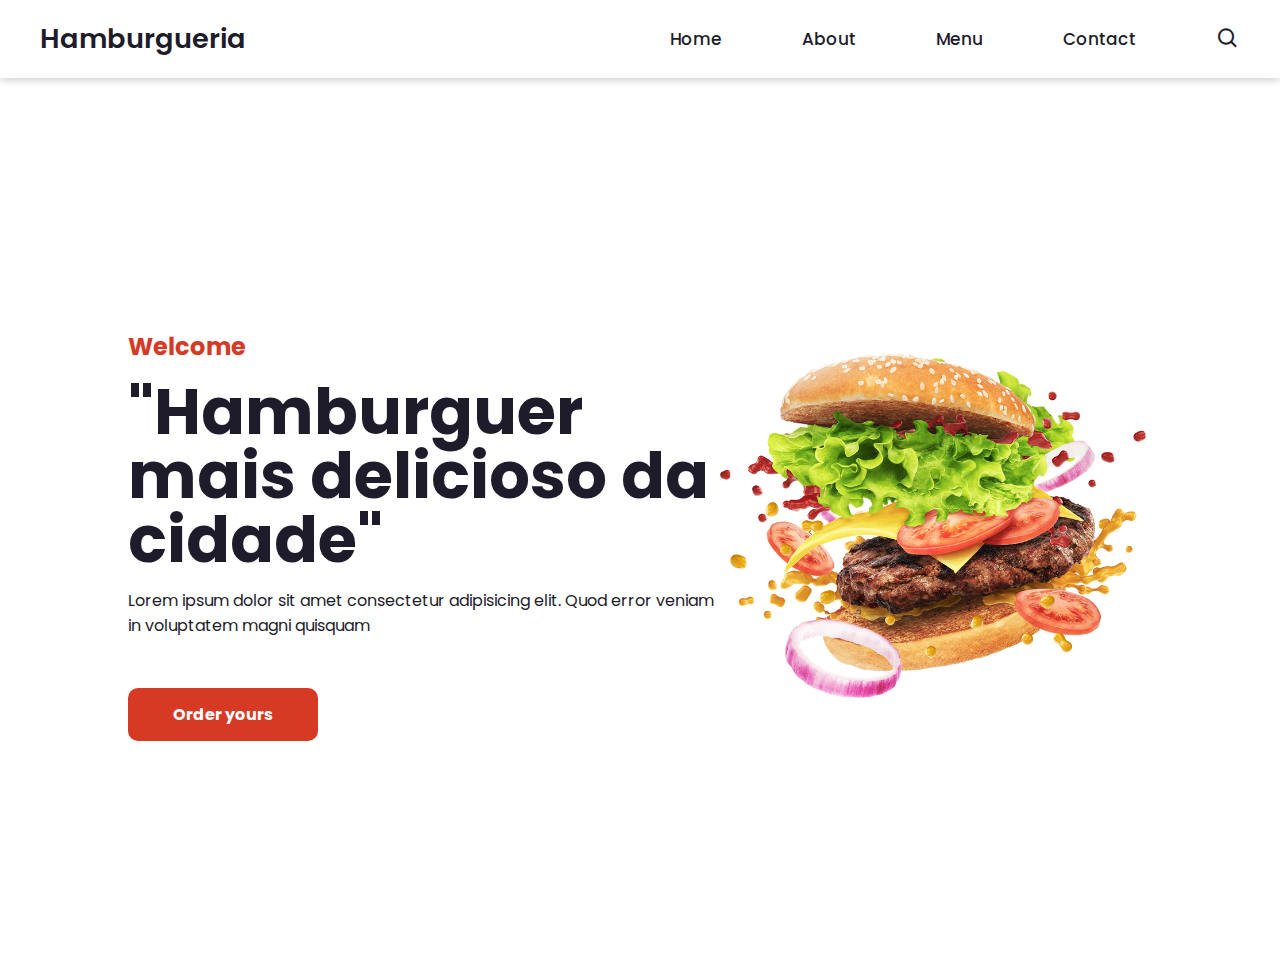
<file: index.html>
<!DOCTYPE html>
<html lang="Pt-br">
<head>
    <meta charset="UTF-8">
    <meta http-equiv="X-UA-Compatible" content="IE=edge">
    <meta name="viewport" content="width=device-width, initial-scale=1.0">
    <link href='https://unpkg.com/boxicons@2.1.2/css/boxicons.min.css' rel='stylesheet'>
    <link rel="stylesheet" href="style.css">
    <link rel="shortcut icon" href="imagens/favicon.jpg" type="image/x-icon">
    <title>webSite</title>
</head>
<body>
    <header>
        <nav class="navigation">
            <a href="#" class="logo"><span>Hamburgueria</span></a>
            <ul class="nav-menu">
                <li class="nav-item"><a href="index.html">Home</a></li>
                <li class="nav-item"><a href="home.html">About</a></li>
                <li class="nav-item"><a href="menu.html">Menu</a></li>
                <li class="nav-item"><a href="#">Contact</a></li>
                <i class='bx bx-search'></i>
            </ul>
            <div class="menu">
                <span class="bar"></span>
                <span class="bar"></span>
                <span class="bar"></span>
            </div>
        </nav>
    </header>
    <main>
        <section class="home">
            <div class="home-text">
                <h4 class="text-h4">Welcome</h4>
                <h1 class="text-h1">"Hamburguer mais delicioso da cidade"</h1>
                <p>Lorem ipsum dolor sit amet consectetur adipisicing elit. Quod error veniam in voluptatem magni quisquam</p>
                <a href="https://instagram.com/emanoel_exezn?igshid=MzMyNGUyNmU2YQ==" class="home-btn">Order yours</a>
            </div>
            <div class="home-img">
                <img src="imagens/imagem.png" alt="hamburguer">
            </div>
        </section>
    </main>
    <script src="script.js"></script>
</body>
</html>
</file>
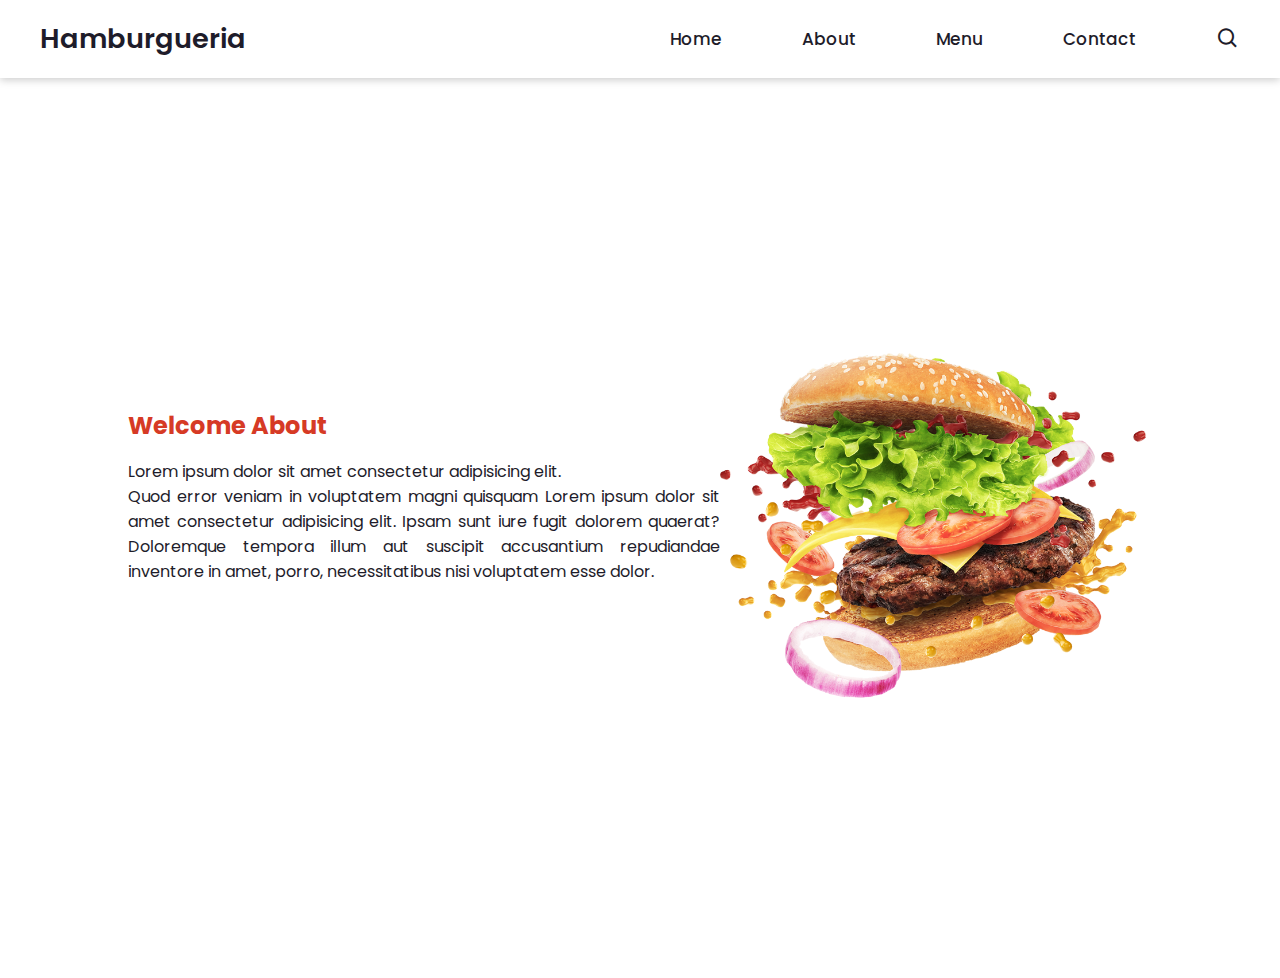
<file: home.html>
<!DOCTYPE html>
<html lang="en">
<head>
    <meta charset="UTF-8">
    <meta name="viewport" content="width=device-width, initial-scale=1.0">
    <link href='https://unpkg.com/boxicons@2.1.2/css/boxicons.min.css' rel='stylesheet'>
    <link rel="stylesheet" href="style.css">
    <link rel="shortcut icon" href="imagens/favicon.jpg" type="image/x-icon">
    <title>Document</title>
    <style>
        #p-home {
            text-align: center;
            font-size: 1.0rem;
            text-align: justify;
        }
    </style>
</head>
<body>
    <header>
        <nav class="navigation">
            <a href="#" class="logo"><span>Hamburgueria</span></a>
            <ul class="nav-menu">
                <li class="nav-item"><a href="index.html">Home</a></li>
                <li class="nav-item"><a href="about.html">About</a></li>
                <li class="nav-item"><a href="#">Menu</a></li>
                <li class="nav-item"><a href="#">Contact</a></li>
                <i class='bx bx-search'></i>
            </ul>
            <div class="menu">
                <span class="bar"></span>
                <span class="bar"></span>
                <span class="bar"></span>
            </div>
        </nav>
    </header>
    <main>
        <section class="home">
            <div class="home-text">
                <h4 class="text-h4">Welcome About</h4>
                <p id="p-home">Lorem ipsum dolor sit amet consectetur adipisicing elit. <br>Quod error veniam in voluptatem magni quisquam Lorem ipsum dolor sit amet consectetur adipisicing elit. Ipsam sunt iure fugit dolorem quaerat? Doloremque tempora illum aut suscipit accusantium repudiandae inventore in amet, porro, necessitatibus nisi voluptatem esse dolor.</p>
            </div>
            <div class="home-img">
                <img src="imagens/imagem.png" alt="hamburguer">
            </div>
        </section>
    </main>
    <script src="script.js"></script>
</body>
</html>
</file>
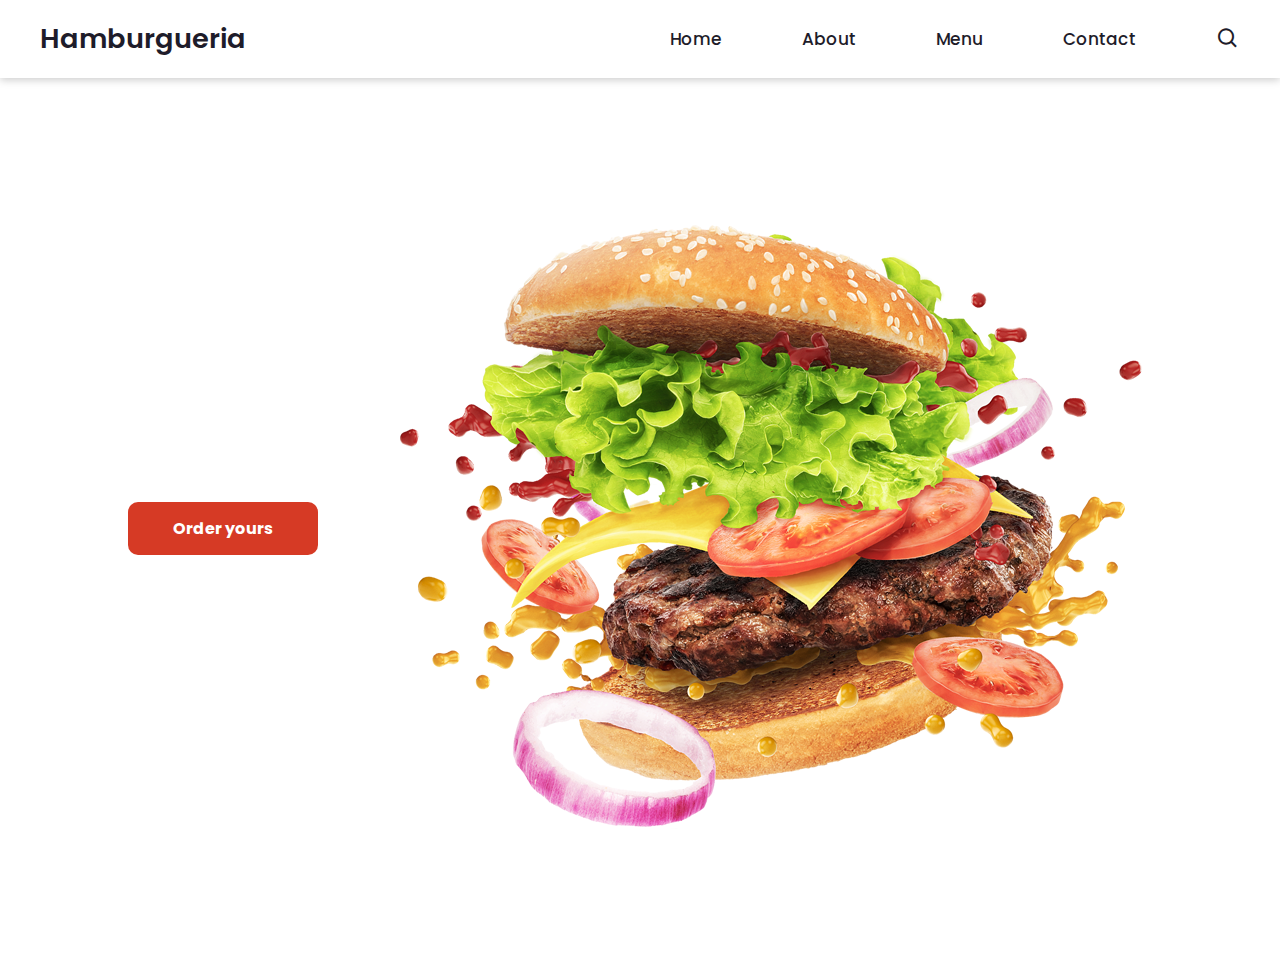
<file: menu.html>
<!DOCTYPE html>
<html lang="Pt-br">
<head>
    <meta charset="UTF-8">
    <meta http-equiv="X-UA-Compatible" content="IE=edge">
    <meta name="viewport" content="width=device-width, initial-scale=1.0">
    <link href='https://unpkg.com/boxicons@2.1.2/css/boxicons.min.css' rel='stylesheet'>
    <link rel="stylesheet" href="style.css">
    <link rel="shortcut icon" href="imagens/favicon.jpg" type="image/x-icon">
    <title>webSite</title>
   
</head>
<body>
    <header>
        <nav class="navigation">
            <a href="#" class="logo"><span>Hamburgueria</span></a>
            <ul class="nav-menu">
                <li class="nav-item"><a href="index.html">Home</a></li>
                <li class="nav-item"><a href="home.html">About</a></li>
                <li class="nav-item"><a href="menu.html">Menu</a></li>
                <li class="nav-item"><a href="#">Contact</a></li>
                <i class='bx bx-search'></i>
            </ul>
            <div class="menu">
                <span class="bar"></span>
                <span class="bar"></span>
                <span class="bar"></span>
            </div>
        </nav>
    </header>
    <main>
        <section class="home">
            <div class="home-text">
                <a href="https://instagram.com/emanoel_exezn?igshid=MzMyNGUyNmU2YQ==" class="home-btn">Order yours</a>
            </div>
            <div class="home-img">
                <img src="imagens/imagem.png" alt="hamburguer">
            </div>
        </section>
    </main>
</file>
<file: style.css>
@import url('https://fonts.googleapis.com/css2?family=Poppins:wght@300;400;500;600;700&display=swap');

*{
    margin: 0;
    padding: 0;
    box-sizing: border-box;
    font-family: 'Poppins', sans-serif;
    list-style: none;
    text-decoration: none;
}
:root{
    --red:#d63a25;
    --white:#fff;
    --dark:#1e1c2a;
}
body{
    color: var(--dark);
    background: var(--white);
}

.cardapio .p-cardapio {
    margin-top: 1px;
    margin-bottom: 1px;
   }

.cardapio h4 {
    margin-top: 50px;

}
.navigation{
    display: flex;
    align-items: center;
    justify-content: space-between;
    padding: 18px 40px;
    box-shadow: 0 0.1rem 0.5rem #ccc;
    width: 100%;
    background: var(--white);
    transition: all 0.5s;
}
.navigation .logo{
    color: var(--red);
    font-size: 1.7rem;
    font-weight: 600;
}
.logo span{
    color: var(--dark);
}
.navigation ul{
    display: flex;
    align-items: center;
    gap: 5rem;
}
.navigation ul li a{
    color: var(--dark);
    font-size: 17px;
    font-weight: 500;
    transition: all 0.5s;
}
.navigation ul li a:hover{
    color: var(--red);
}
.navigation i{
    cursor: pointer;
    font-size: 1.5rem;
}
.menu{
    cursor: pointer;
    display: none;
}
.menu .bar{
    display: block;
    width: 28px;
    height: 3px;
    border-radius: 3px;
    background: var(--dark);
    margin: 5px auto;
    transition: all 0.3s;
}
.menu .bar:nth-child(1),
.menu .bar:nth-child(3){
    background: var(--red);
}
.home{
    width: 100%;
    height: 100vh;
    display: flex;
    align-items: center;
    justify-content: space-between;
    padding: 0px 10%;
}
.home-text{
    max-width: 37rem;
}
.home-text .text-h4{
    font-size: 1.5rem;
    color: var(--red);
    margin-bottom: 1rem;
}
.home-text .text-h1{
    font-size: 4rem;
    margin-bottom: 1rem;
    line-height: 4rem;
}
.home-text p{
    margin-bottom: 4rem;
}
.home-btn{
    padding: 15px 45px;
    background: var(--red);
    color: var(--white);
    border-radius: 10px;
    font-weight: 700;
    transition: all 0.5s;
}
.home-btn:hover{
    background: #fc4c35;
}
.home-img img{
    width: 100%;
}
@media (max-width:785px) {
    .navigation{
        padding: 18px 20px;
    }
    .menu{
        display: block;
    }
    .menu.ativo .bar:nth-child(1){
        transform:  translateY(8px) rotate(45deg);
    }
    .menu.ativo .bar:nth-child(2) {
        opacity: 0;
    }
    .menu.ativo .bar:nth-child(3){
        transform: translateY(-8px) rotate(-45deg);
    }
    .nav-menu{
        position: fixed;
        right: -100%;
        top: 70px;
        width: 100%;
        height: 100%;
        flex-direction: column;
        background: var(--white);
        gap: -10px;
        transition: 0.3s;
    }
    .nav-menu.ativo{
        right: 0;
    }
    .nav-item{
        margin: 16px 0;
    }
    /*main*/
    .home{
        padding: 100px 2%;
        flex-direction: column;
        text-align: center;
        overflow: hidden;
        gap: 5rem;
    }
    .home .text-h4{
        font-size: 15px;
    }
    .home .text-h1{
        font-size: 2.5rem;
        line-height: 3rem;
    }
    .home p{
        font-size: 15px;
    }
    .home-img{
        width: 125%;
    }
}
</file>
